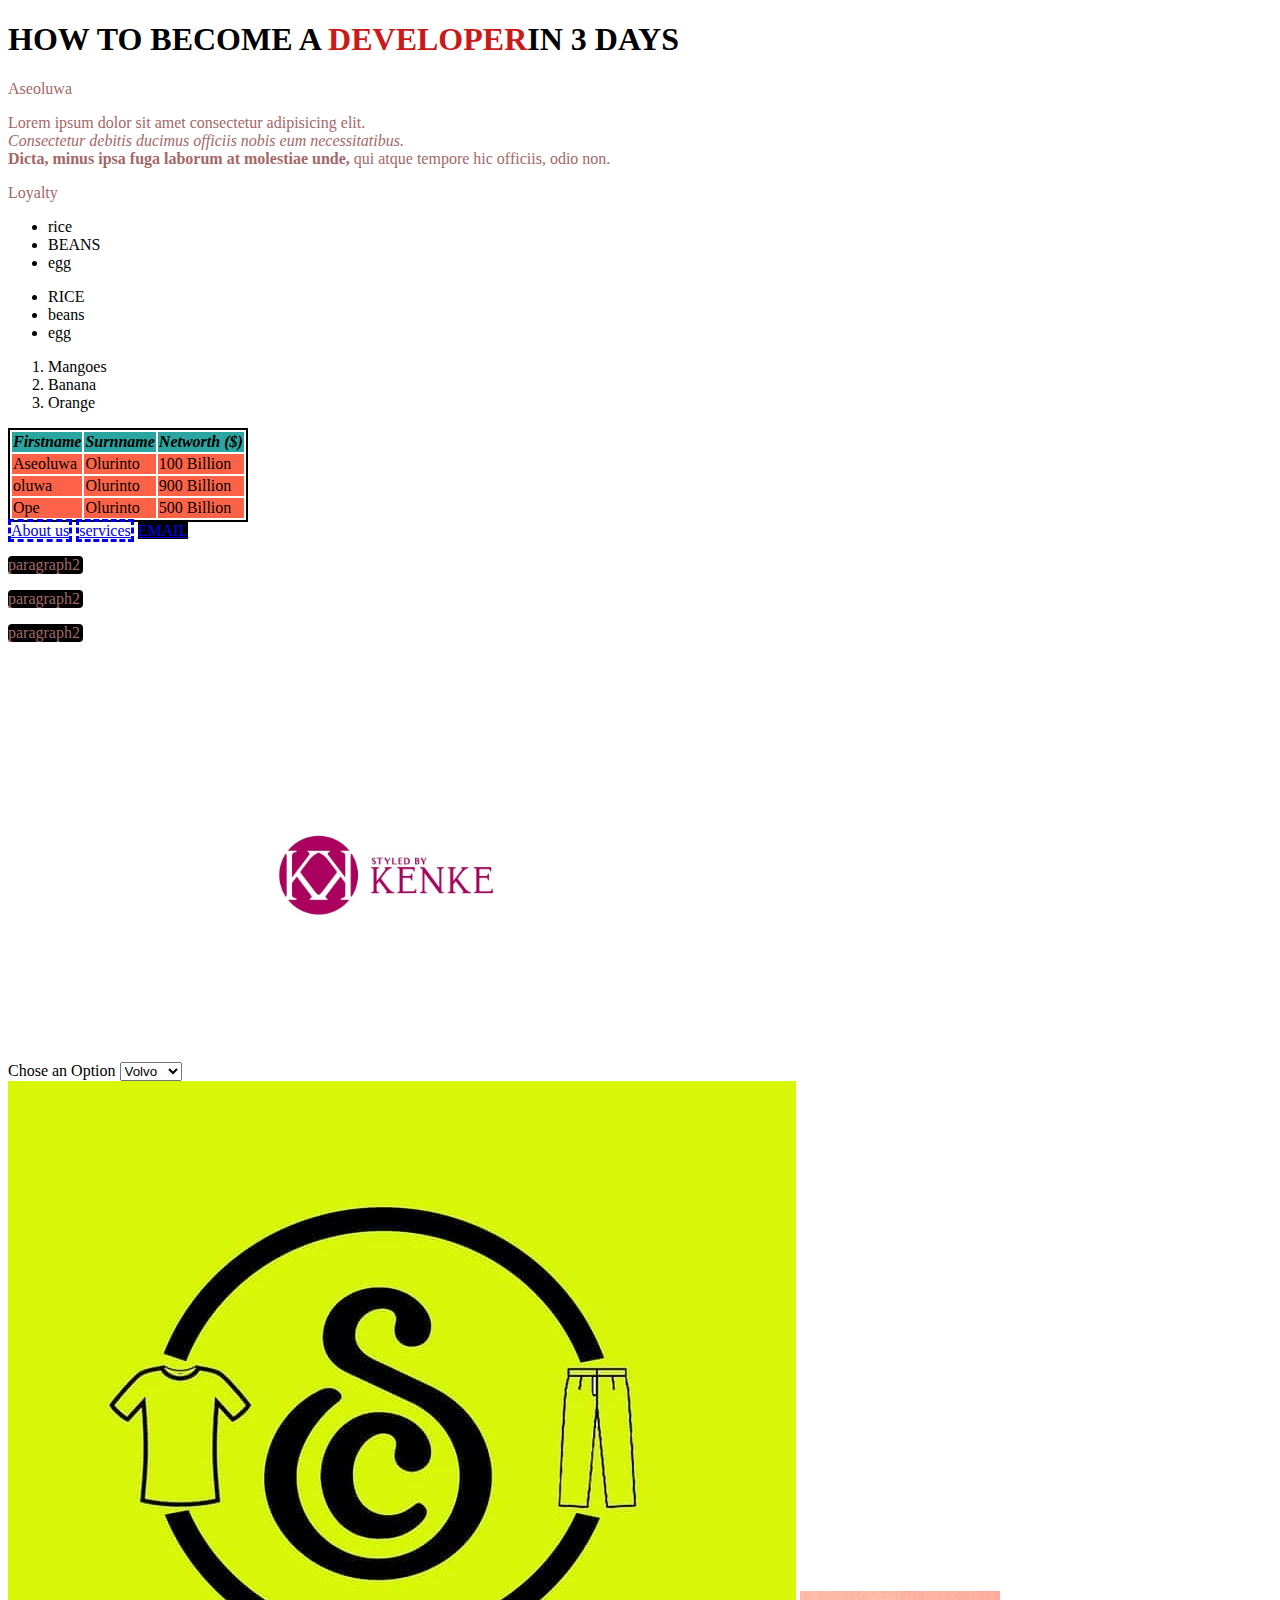
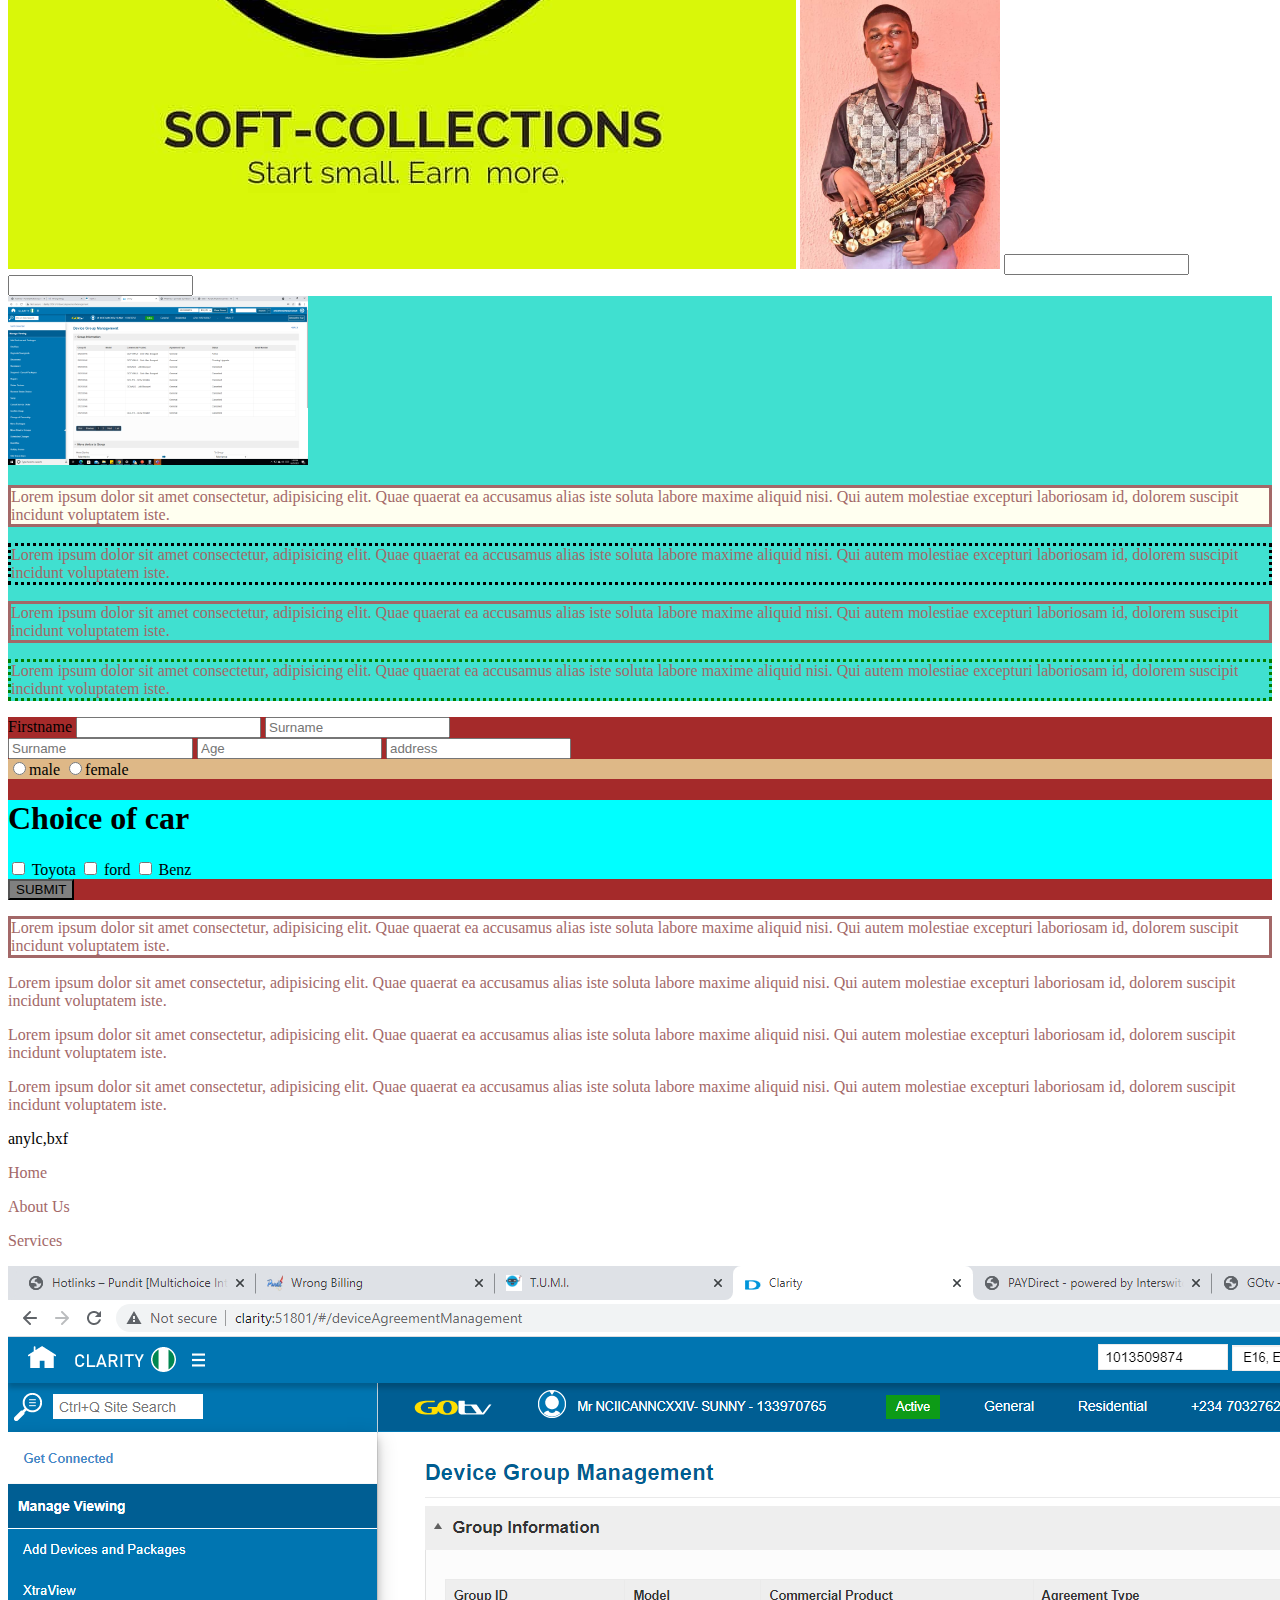
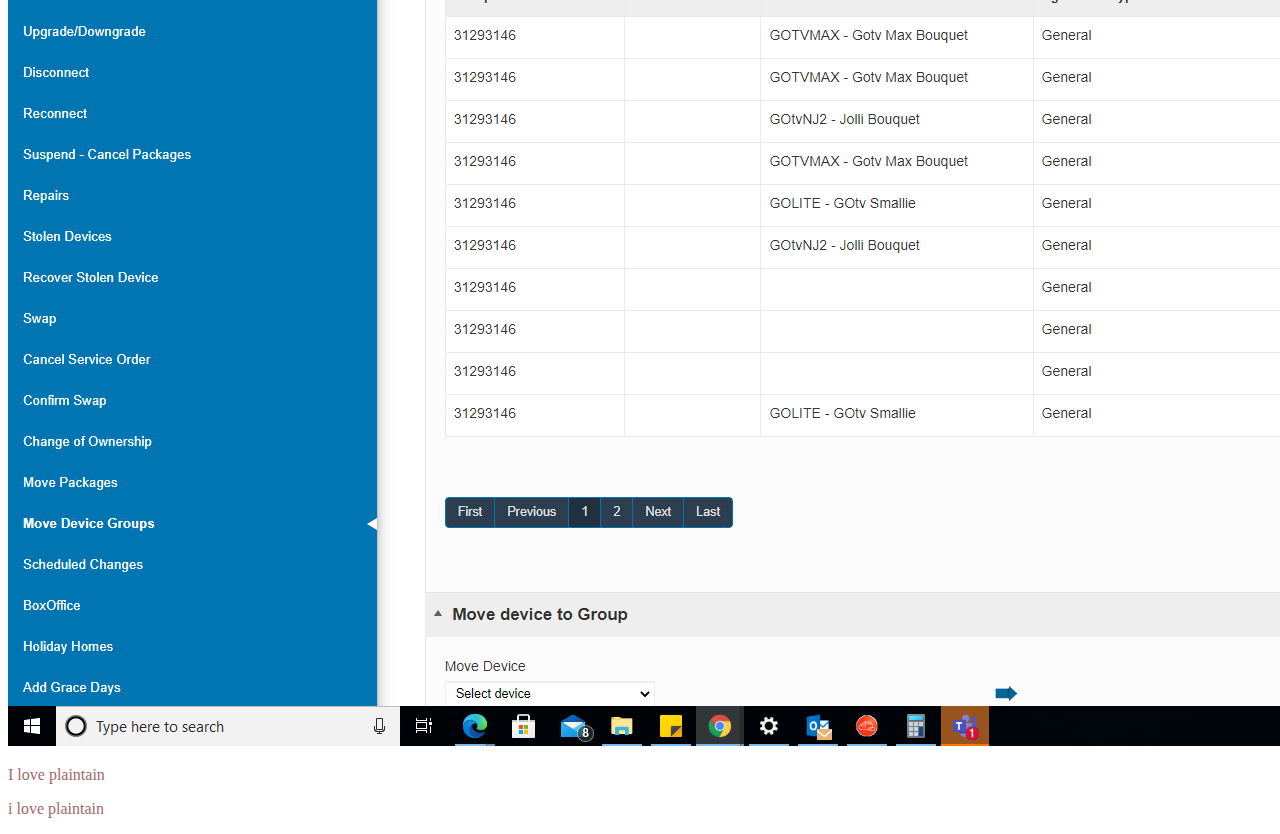
<file: index.html>
<!-- @format -->

<!DOCTYPE html>
<html lang="en">
  <head>
    <meta charset="UTF-8" />
    <meta http-equiv="X-UA-Compatible" content="IE=edge" />
    <meta name="viewport" content="width=device-width, initial-scale=1.0" />
    <link rel="stylesheet" href="index.css" />
    <title>Document</title>
    <!-- <style>
        span{color: rgb(202, 25, 25);}
        table{ border: 2px solid;}
        
        tr{background-color: tomato; border:  2px solid ;}
        th{background-color: rgb(42, 165, 159);}
    </style> -->
  </head>
  <body>
    <!-- header header header (to do this use ctrl+/) it's call commenting  -->
    <h1>HOW TO BECOME A <span>DEVELOPER</span>IN 3 DAYS</h1>
    <p title="He is the best at his work">Aseoluwa</p>
    <p>
      Lorem ipsum dolor sit amet consectetur adipisicing elit.<br />
      <i>Consectetur debitis ducimus officiis nobis eum necessitatibus.</i
      ><br />
      <b>Dicta, minus ipsa fuga laborum at molestiae unde,</b> qui atque tempore
      hic officiis, odio non.
    </p>
    <p title="Yes">Loyalty</p>

    <!-- (nested element) -->

    <ul>
      <li title="most recomended">rice</li>
      <li>BEANS</li>
      <li>egg</li>
    </ul>

    <ul>
      <li>RICE</li>
      <li>beans</li>
      <li>egg</li>
    </ul>

    <ol>
      <li>Mangoes</li>
      <li>Banana</li>
      <li>Orange</li>
    </ol>

    <!-- Tables (tr: rows and cells/ th: table header/ td: tabel data) -->
    <table>
      <tr>
        <th><i>Firstname</i></th>
        <th><em>Surnname</em></th>
        <th><i>Networth ($)</i></th>
      </tr>

      <tr>
        <td>Aseoluwa</td>
        <td>Olurinto</td>
        <td>100 Billion</td>
      </tr>

      <tr>
        <td>oluwa</td>
        <td>Olurinto</td>
        <td>900 Billion</td>
      </tr>

      <tr>
        <td>Ope</td>
        <td>Olurinto</td>
        <td>500 Billion</td>
      </tr>
    </table>

    <a class="pgi" href="./about.html">About us</a>
    <a class="pgi" href="./services.html">services</a>
    <a class="pdp" href="./email.html">EMAIL</a>

    <p class="pg">paragraph2</p>
    <p class="pg">paragraph2</p>
    <p class="pg">paragraph2</p>

    <br />
    <!-- how to do a drop down -->
    <label for="cars">Chose an Option</label>
    <select>
      <option>Volvo</option>
      <option>Toyota</option>
      <option>Ford</option>
    </select>
    <!-- drop down ends -->

    <!-- INLINE ELEMENT -->
    <img
      title="Kenke"
      src="./images/styled_by_kenke-20210901-0002.jpg"
      alt="kenke"
      width="400"
    />
    <img src="./images/soft_collections__-20210227-0001.jpg" 20% />
    <img src="./images/IMG-20210811-WA0032.jpg" alt="TOBI" width="200px" />

    <input type="number" />
    <input type="text" />

    <div class="inline2">
      <img src="./images/2021-06-29 (3).png" width="300px" />
      <p class="nice" id="buju">
        Lorem ipsum dolor sit amet consectetur, adipisicing elit. Quae quaerat
        ea accusamus alias iste soluta labore maxime aliquid nisi. Qui autem
        molestiae excepturi laboriosam id, dolorem suscipit incidunt voluptatem
        iste.
      </p>

      <p class="face">
        Lorem ipsum dolor sit amet consectetur, adipisicing elit. Quae quaerat
        ea accusamus alias iste soluta labore maxime aliquid nisi. Qui autem
        molestiae excepturi laboriosam id, dolorem suscipit incidunt voluptatem
        iste.
      </p>
      <p class="nice">
        Lorem ipsum dolor sit amet consectetur, adipisicing elit. Quae quaerat
        ea accusamus alias iste soluta labore maxime aliquid nisi. Qui autem
        molestiae excepturi laboriosam id, dolorem suscipit incidunt voluptatem
        iste.
      </p>
      <p class="peru">
        Lorem ipsum dolor sit amet consectetur, adipisicing elit. Quae quaerat
        ea accusamus alias iste soluta labore maxime aliquid nisi. Qui autem
        molestiae excepturi laboriosam id, dolorem suscipit incidunt voluptatem
        iste.
      </p>
    </div>

    <form action="inventory.html" style="background-color: brown">
      <label for="user">Firstname</label>
      <input type="text" name="Username" />
      <input type="text" name="Username" placeholder="Surname" /> <br />
      <input type="text" name="Username" placeholder="Surname" />
      <input type="number" name="" placeholder="Age" />

      <input type="text" name="location" placeholder="address" />
      <div style="background-color: burlywood">
        <input type="radio" name="gender" value="male" />male
        <input type="radio" name="gender" value="Female" />female
      </div>

      <div style="background-color: cyan">
        <h1>Choice of car</h1>
        <input type="checkbox" name="Vehical" value="Toyota" /> Toyota
        <input type="checkbox" name="Vehical" value="ford" /> ford
        <input type="checkbox" name="Vehical" value="Benz" /> Benz
      </div>

      <button style="background-color: grey">SUBMIT</button>
    </form>

    <p class="nice">
      Lorem ipsum dolor sit amet consectetur, adipisicing elit. Quae quaerat ea
      accusamus alias iste soluta labore maxime aliquid nisi. Qui autem
      molestiae excepturi laboriosam id, dolorem suscipit incidunt voluptatem
      iste.
    </p>
    <p>
      Lorem ipsum dolor sit amet consectetur, adipisicing elit. Quae quaerat ea
      accusamus alias iste soluta labore maxime aliquid nisi. Qui autem
      molestiae excepturi laboriosam id, dolorem suscipit incidunt voluptatem
      iste.
    </p>
    <p>
      Lorem ipsum dolor sit amet consectetur, adipisicing elit. Quae quaerat ea
      accusamus alias iste soluta labore maxime aliquid nisi. Qui autem
      molestiae excepturi laboriosam id, dolorem suscipit incidunt voluptatem
      iste.
    </p>
    <p>
      Lorem ipsum dolor sit amet consectetur, adipisicing elit. Quae quaerat ea
      accusamus alias iste soluta labore maxime aliquid nisi. Qui autem
      molestiae excepturi laboriosam id, dolorem suscipit incidunt voluptatem
      iste.
    </p>

    <div>anylc,bxf</div>

    <p>Home</p>
    <p>About Us</p>
    <p>Services</p>

    <div class="">
      <img class="" src="./images/2021-06-29 (3).png" alt="" />
    </div>
    <div class="container">
      <div class="fire">
        <p>I love plaintain</p>
      </div>
      <div class="fire">
        <p>i love plaintain</p>
      </div>
    </div>
  </body>
</html>
</file>
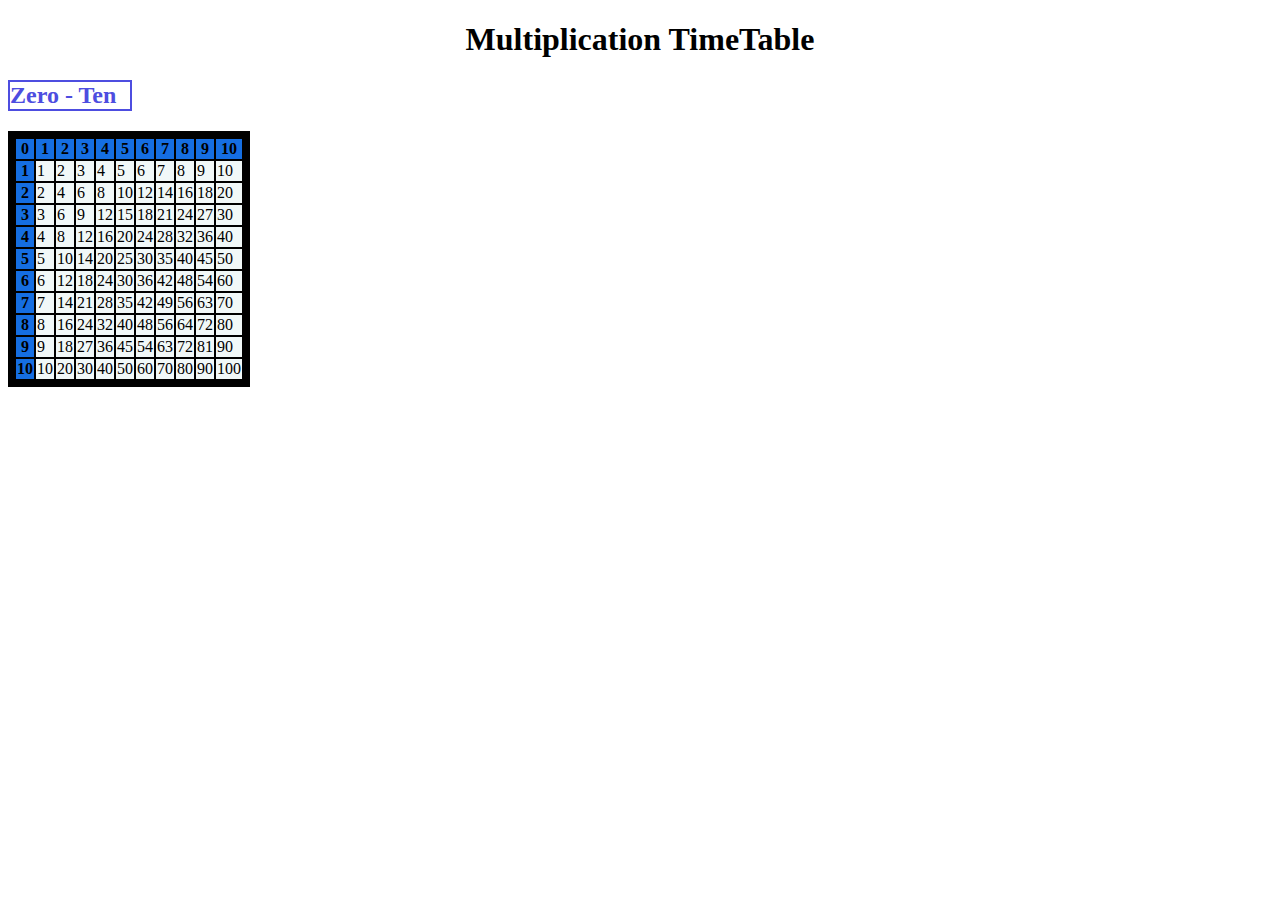
<file: Table/index.html>
<!DOCTYPE html>
<html lang="en">
<head>
    <meta charset="UTF-8">
    <meta http-equiv="X-UA-Compatible" content="IE=edge">
    <meta name="viewport" content="width=device-width, initial-scale=1.0">
    <title>Document</title>
    <style>
        table{background-color: rgb(0, 0, 0); border: 6px solid;}
        tr{background-color: rgb(241, 248, 248); border: 2px solid;}
        th{background-color: rgb(21, 110, 226);}
        h1{text-align: center;}
        h2{color: rgb(77, 77, 224);
            border: solid 2px; 
            width: 120px;
        }
    </style>
</head>
<body>
    <h1>Multiplication TimeTable</h1>
    <h2>Zero - Ten</h2>
    <table>
        <tr>
            <th>0</th>
            <th>1</th>
            <th>2</th>
            <th>3</th>
            <th>4</th>
            <th>5</th>
            <th>6</th>
            <th>7</th>
            <th>8</th>
            <th>9</th>
            <th>10</th>
        </tr>

        <tr>
            <th>1</th>
            <td>1</td>
            <td>2</td>
            <td>3</td>
            <td>4</td>
            <td>5</td>
            <td>6</td>
            <td>7</td>
            <td>8</td>
            <td>9</td>
            <td>10</td>
        </tr>
        <tr>
            <th>2</th>
            <td>2</td>
            <td>4</td>
            <td>6</td>
            <td>8</td>
            <td>10</td>
            <td>12</td>
            <td>14</td>
            <td>16</td>
            <td>18</td>
            <td>20</td>
        </tr>
        <tr>
            <th>3</th>
            <td>3</td>
            <td>6</td>
            <td>9</td>
            <td>12</td>
            <td>15</td>
            <td>18</td>
            <td>21</td>
            <td>24</td>
            <td>27</td>
            <td>30</td>
        </tr>
        <tr>
            <th>4</th>
            <td>4</td>
            <td>8</td>
            <td>12</td>
            <td>16</td>
            <td>20</td>
            <td>24</td>
            <td>28</td>
            <td>32</td>
            <td>36</td>
            <td>40</td>
        </tr>
        <tr>
            <th>5</th>
            <td>5</td>
            <td>10</td>
            <td>14</td>
            <td>20</td>
            <td>25</td>
            <td>30</td>
            <td>35</td>
            <td>40</td>
            <td>45</td>
            <td>50</td>
            
        </tr>
        <tr>
            <th>6</th>
            <td>6</td>
            <td>12</td>
            <td>18</td>
            <td>24</td>
            <td>30</td>
            <td>36</td>
            <td>42</td>
            <td>48</td>
            <td>54</td>
            <td>60</td>
        </tr>
        <tr>
            <th>7</th>
            <td>7</td>
            <td>14</td>
            <td>21</td>
            <td>28</td>
            <td>35</td>
            <td>42</td>
            <td>49</td>
            <td>56</td>
            <td>63</td>
            <td>70</td>
        </tr>
        <tr>
            <th>8</th>
            <td>8</td>
            <td>16</td>
            <td>24</td>
            <td>32</td>
            <td>40</td>
            <td>48</td>
            <td>56</td>
            <td>64</td>
            <td>72</td>
            <td>80</td>
        </tr>
        <tr>
            <th>9</th>
            <td>9</td>
            <td>18</td>
            <td>27</td>
            <td>36</td>
            <td>45</td>
            <td>54</td>
            <td>63</td>
            <td>72</td>
            <td>81</td>
            <td>90</td>
        </tr>
        <tr>
            <th>10</th>
            <td>10</td>
            <td>20</td>
            <td>30</td>
            <td>40</td>
            <td>50</td>
            <td>60</td>
            <td>70</td>
            <td>80</td>
            <td>90</td>
            <td>100</td>
        </tr>
    </table>
</body>
</html>
</file>
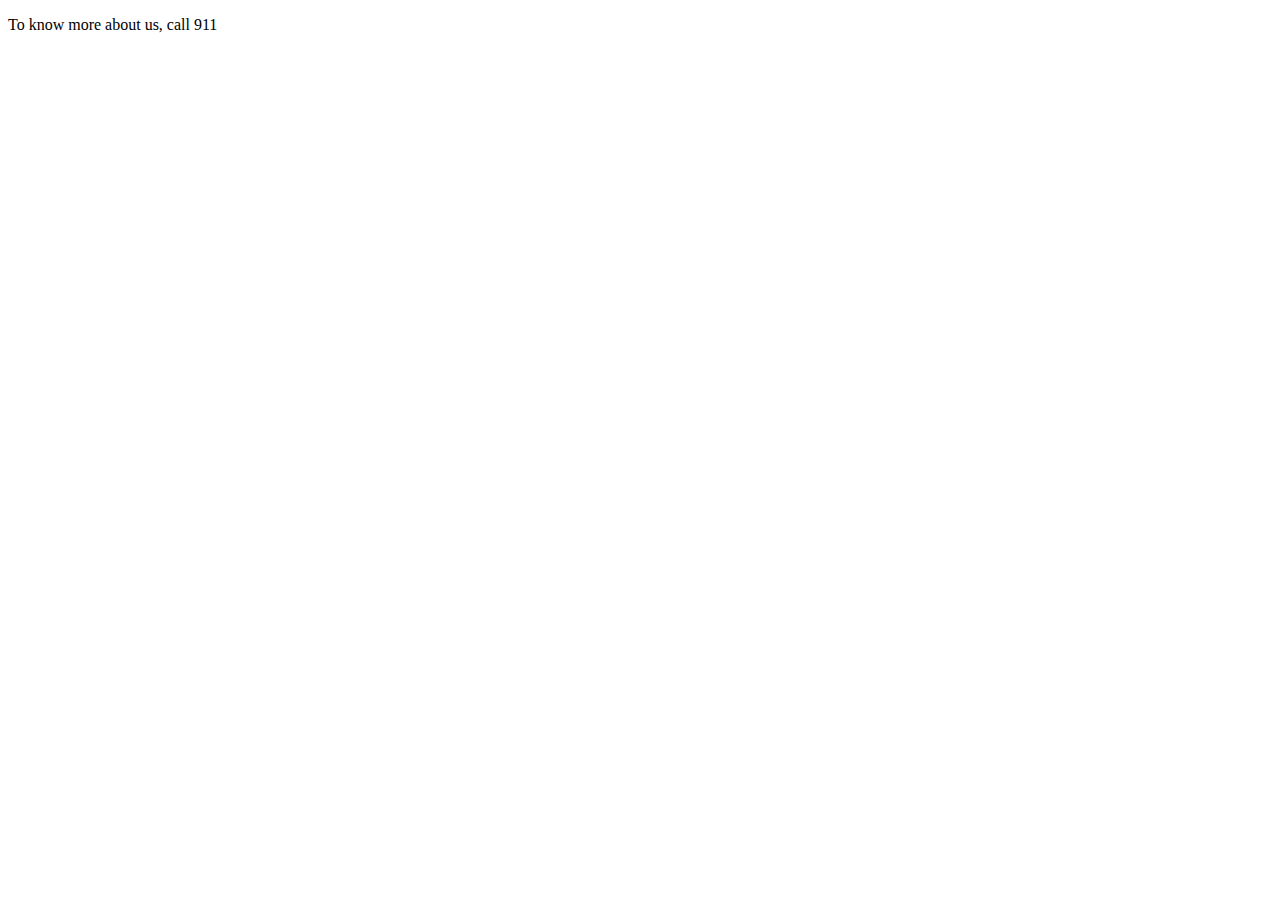
<file: about.html>
<!DOCTYPE html>
<html lang="en">
<head>
    <meta charset="UTF-8">
    <meta http-equiv="X-UA-Compatible" content="IE=edge">
    <meta name="viewport" content="width=device-width, initial-scale=1.0">
    <title>Document</title>
</head>
<body>
    <p>To know more about us, call 911</p>
</body>
</html>
</file>
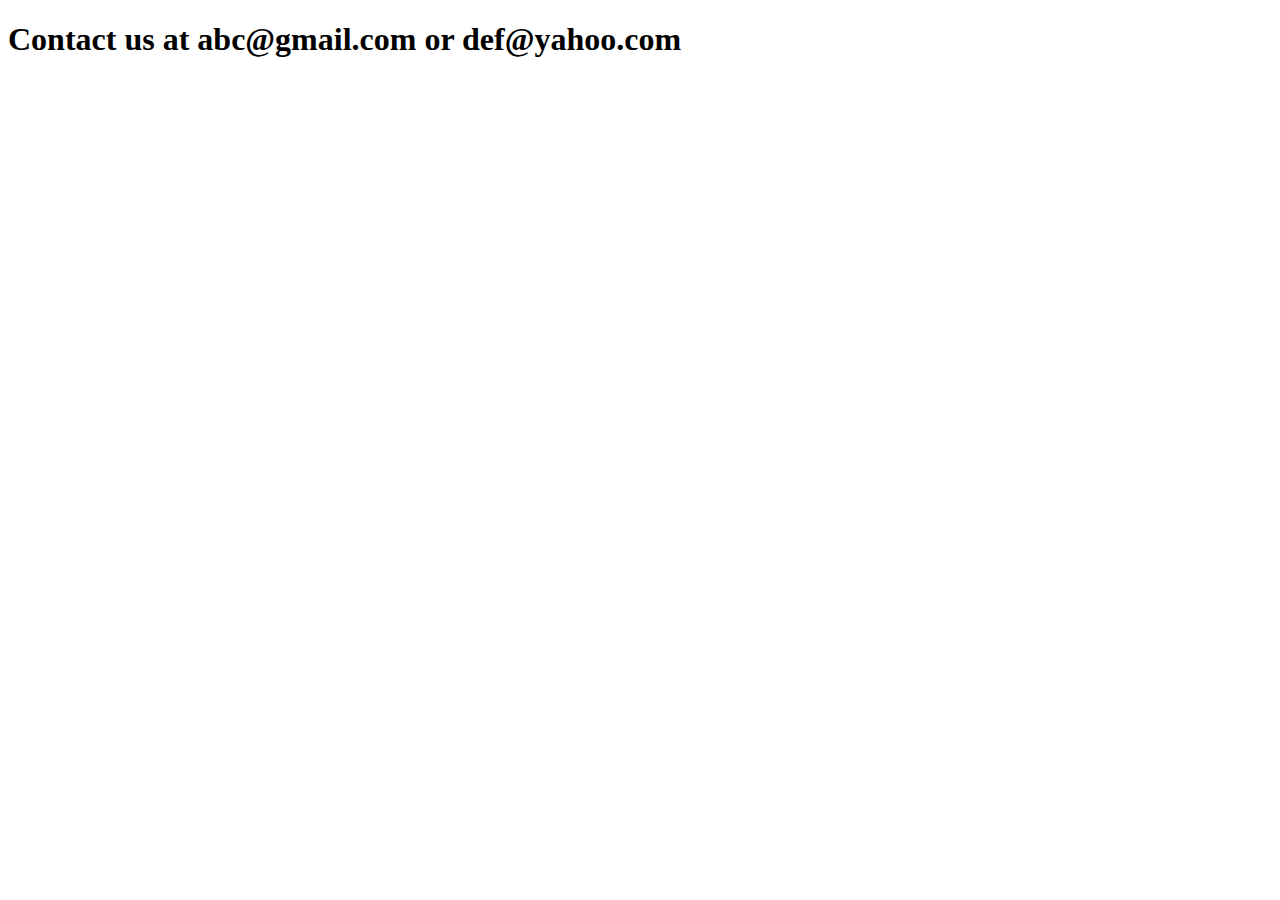
<file: email.html>
<!DOCTYPE html>
<html lang="en">
<head>
    <meta charset="UTF-8">
    <meta http-equiv="X-UA-Compatible" content="IE=edge">
    <meta name="viewport" content="width=device-width, initial-scale=1.0">
    <title>Document</title>
</head>
<body>
    <h1>Contact us at abc@gmail.com or def@yahoo.com</h1>
</body>
</html>
</file>
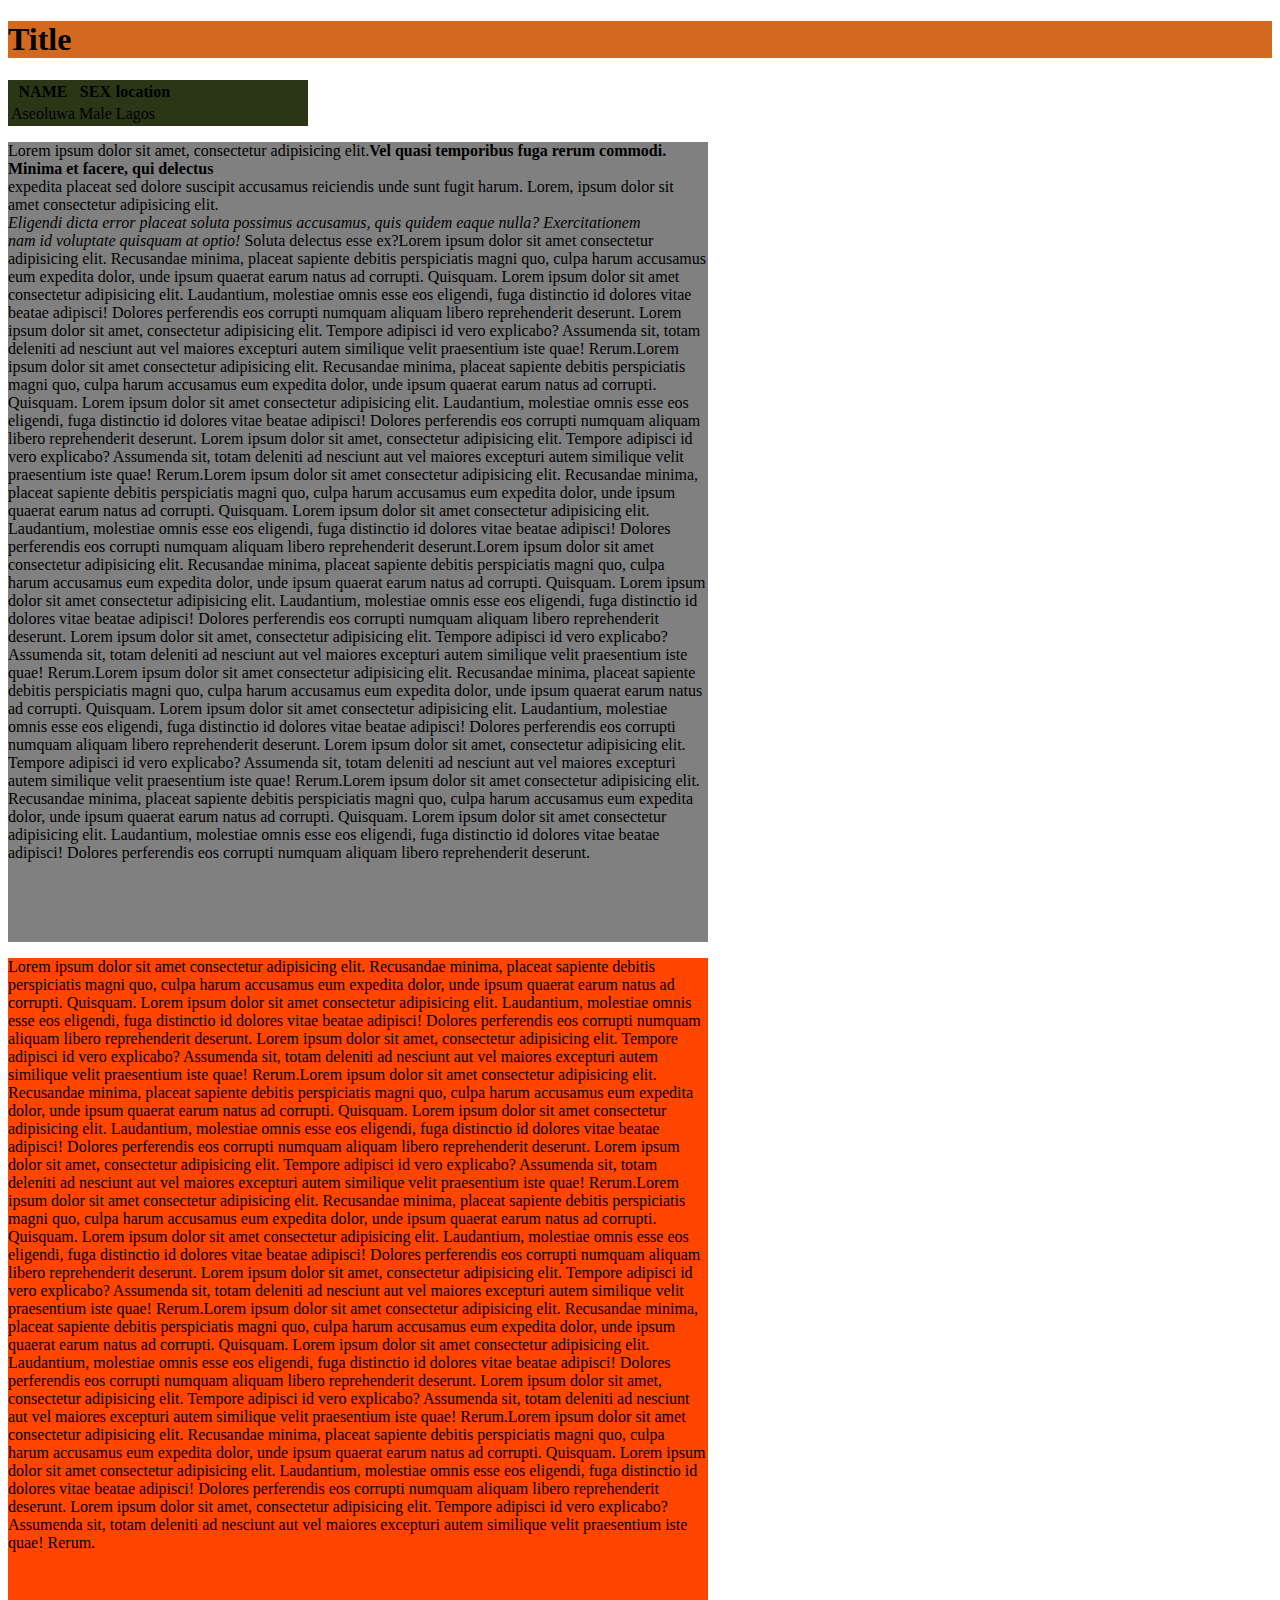
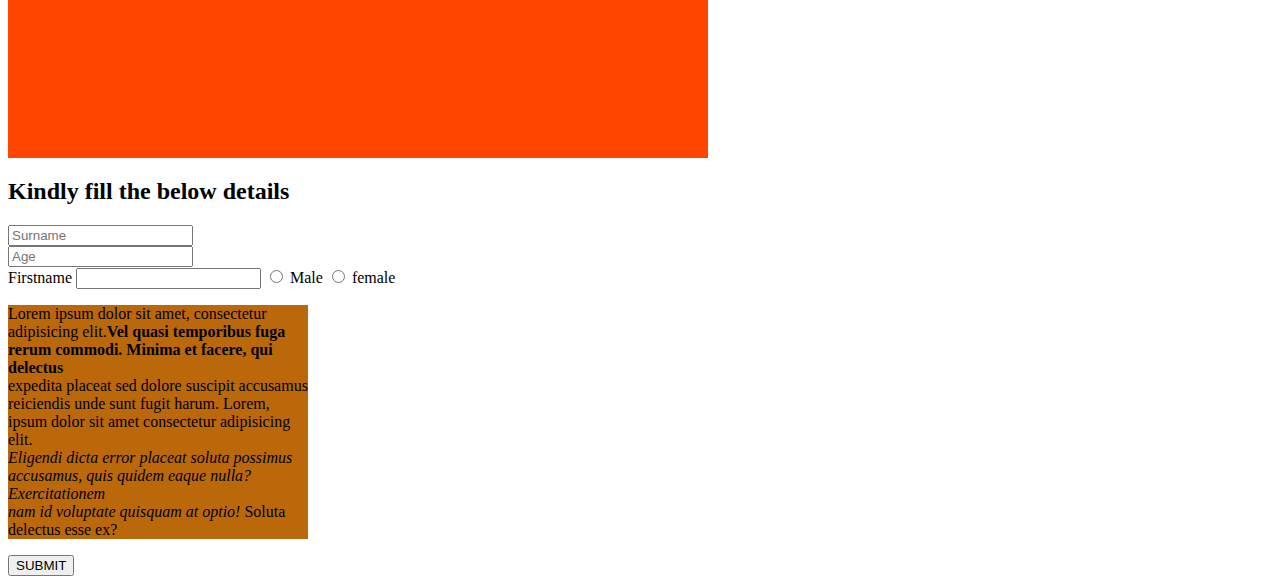
<file: inventory.html>
<!DOCTYPE html>
<html lang="en">
<head>
    <meta charset="UTF-8">
    <meta http-equiv="X-UA-Compatible" content="IE=edge">
    <meta name="viewport" content="width=device-width, initial-scale=1.0">
    <title>Document</title>
</head>
<body>
    <div style="background-color: chocolate;"> 
        <h1>Title</h1>
    </div>

    <div style="background-color: rgb(43, 54, 23);width: 300px;">
    <table>
        <tr>
            <th>NAME</th>
            <th>SEX</th>
            <th>location</th>
        </tr>

        <tr>
            <td>Aseoluwa</td>
            <td>Male</td>
            <td>Lagos</td>
        </tr>
    </table>

    </div>

    <div style="background-color: grey; width: 700px; height: 800px;" >
    <p>
        Lorem ipsum dolor sit amet, consectetur adipisicing elit.<b>Vel quasi temporibus fuga rerum commodi. Minima et facere, qui delectus </b><br> expedita placeat sed dolore suscipit accusamus reiciendis unde sunt fugit harum.
        Lorem, ipsum dolor sit amet consectetur adipisicing elit.<br> <i>Eligendi dicta error placeat soluta possimus accusamus, quis quidem eaque nulla? Exercitationem<br> nam id voluptate quisquam at optio!</i> Soluta delectus esse ex?Lorem ipsum dolor sit amet consectetur adipisicing elit. Recusandae minima, placeat sapiente debitis perspiciatis magni quo, culpa harum accusamus eum expedita dolor, unde ipsum quaerat earum natus ad corrupti. Quisquam.
        Lorem ipsum dolor sit amet consectetur adipisicing elit. Laudantium, molestiae omnis esse eos eligendi, fuga distinctio id dolores vitae beatae adipisci! Dolores perferendis eos corrupti numquam aliquam libero reprehenderit deserunt.
        Lorem ipsum dolor sit amet, consectetur adipisicing elit. Tempore adipisci id vero explicabo? Assumenda sit, totam deleniti ad nesciunt aut vel maiores excepturi autem similique velit praesentium iste quae! Rerum.Lorem ipsum dolor sit amet consectetur adipisicing elit. Recusandae minima, placeat sapiente debitis perspiciatis magni quo, culpa harum accusamus eum expedita dolor, unde ipsum quaerat earum natus ad corrupti. Quisquam.
        Lorem ipsum dolor sit amet consectetur adipisicing elit. Laudantium, molestiae omnis esse eos eligendi, fuga distinctio id dolores vitae beatae adipisci! Dolores perferendis eos corrupti numquam aliquam libero reprehenderit deserunt.
        Lorem ipsum dolor sit amet, consectetur adipisicing elit. Tempore adipisci id vero explicabo? Assumenda sit, totam deleniti ad nesciunt aut vel maiores excepturi autem similique velit praesentium iste quae! Rerum.Lorem ipsum dolor sit amet consectetur adipisicing elit. Recusandae minima, placeat sapiente debitis perspiciatis magni quo, culpa harum accusamus eum expedita dolor, unde ipsum quaerat earum natus ad corrupti. Quisquam.
        Lorem ipsum dolor sit amet consectetur adipisicing elit. Laudantium, molestiae omnis esse eos eligendi, fuga distinctio id dolores vitae beatae adipisci! Dolores perferendis eos corrupti numquam aliquam libero reprehenderit deserunt.Lorem ipsum dolor sit amet consectetur adipisicing elit. Recusandae minima, placeat sapiente debitis perspiciatis magni quo, culpa harum accusamus eum expedita dolor, unde ipsum quaerat earum natus ad corrupti. Quisquam.
        Lorem ipsum dolor sit amet consectetur adipisicing elit. Laudantium, molestiae omnis esse eos eligendi, fuga distinctio id dolores vitae beatae adipisci! Dolores perferendis eos corrupti numquam aliquam libero reprehenderit deserunt.
        Lorem ipsum dolor sit amet, consectetur adipisicing elit. Tempore adipisci id vero explicabo? Assumenda sit, totam deleniti ad nesciunt aut vel maiores excepturi autem similique velit praesentium iste quae! Rerum.Lorem ipsum dolor sit amet consectetur adipisicing elit. Recusandae minima, placeat sapiente debitis perspiciatis magni quo, culpa harum accusamus eum expedita dolor, unde ipsum quaerat earum natus ad corrupti. Quisquam.
        Lorem ipsum dolor sit amet consectetur adipisicing elit. Laudantium, molestiae omnis esse eos eligendi, fuga distinctio id dolores vitae beatae adipisci! Dolores perferendis eos corrupti numquam aliquam libero reprehenderit deserunt.
        Lorem ipsum dolor sit amet, consectetur adipisicing elit. Tempore adipisci id vero explicabo? Assumenda sit, totam deleniti ad nesciunt aut vel maiores excepturi autem similique velit praesentium iste quae! Rerum.Lorem ipsum dolor sit amet consectetur adipisicing elit. Recusandae minima, placeat sapiente debitis perspiciatis magni quo, culpa harum accusamus eum expedita dolor, unde ipsum quaerat earum natus ad corrupti. Quisquam.
        Lorem ipsum dolor sit amet consectetur adipisicing elit. Laudantium, molestiae omnis esse eos eligendi, fuga distinctio id dolores vitae beatae adipisci! Dolores perferendis eos corrupti numquam aliquam libero reprehenderit deserunt.
    </p>
    
    </div>

    <div style="background-color: orangered;width: 700px; height: 800px;">
        <p>
            Lorem ipsum dolor sit amet consectetur adipisicing elit. Recusandae minima, placeat sapiente debitis perspiciatis magni quo, culpa harum accusamus eum expedita dolor, unde ipsum quaerat earum natus ad corrupti. Quisquam.
            Lorem ipsum dolor sit amet consectetur adipisicing elit. Laudantium, molestiae omnis esse eos eligendi, fuga distinctio id dolores vitae beatae adipisci! Dolores perferendis eos corrupti numquam aliquam libero reprehenderit deserunt.
            Lorem ipsum dolor sit amet, consectetur adipisicing elit. Tempore adipisci id vero explicabo? Assumenda sit, totam deleniti ad nesciunt aut vel maiores excepturi autem similique velit praesentium iste quae! Rerum.Lorem ipsum dolor sit amet consectetur adipisicing elit. Recusandae minima, placeat sapiente debitis perspiciatis magni quo, culpa harum accusamus eum expedita dolor, unde ipsum quaerat earum natus ad corrupti. Quisquam.
            Lorem ipsum dolor sit amet consectetur adipisicing elit. Laudantium, molestiae omnis esse eos eligendi, fuga distinctio id dolores vitae beatae adipisci! Dolores perferendis eos corrupti numquam aliquam libero reprehenderit deserunt.
            Lorem ipsum dolor sit amet, consectetur adipisicing elit. Tempore adipisci id vero explicabo? Assumenda sit, totam deleniti ad nesciunt aut vel maiores excepturi autem similique velit praesentium iste quae! Rerum.Lorem ipsum dolor sit amet consectetur adipisicing elit. Recusandae minima, placeat sapiente debitis perspiciatis magni quo, culpa harum accusamus eum expedita dolor, unde ipsum quaerat earum natus ad corrupti. Quisquam.
            Lorem ipsum dolor sit amet consectetur adipisicing elit. Laudantium, molestiae omnis esse eos eligendi, fuga distinctio id dolores vitae beatae adipisci! Dolores perferendis eos corrupti numquam aliquam libero reprehenderit deserunt.
            Lorem ipsum dolor sit amet, consectetur adipisicing elit. Tempore adipisci id vero explicabo? Assumenda sit, totam deleniti ad nesciunt aut vel maiores excepturi autem similique velit praesentium iste quae! Rerum.Lorem ipsum dolor sit amet consectetur adipisicing elit. Recusandae minima, placeat sapiente debitis perspiciatis magni quo, culpa harum accusamus eum expedita dolor, unde ipsum quaerat earum natus ad corrupti. Quisquam.
            Lorem ipsum dolor sit amet consectetur adipisicing elit. Laudantium, molestiae omnis esse eos eligendi, fuga distinctio id dolores vitae beatae adipisci! Dolores perferendis eos corrupti numquam aliquam libero reprehenderit deserunt.
            Lorem ipsum dolor sit amet, consectetur adipisicing elit. Tempore adipisci id vero explicabo? Assumenda sit, totam deleniti ad nesciunt aut vel maiores excepturi autem similique velit praesentium iste quae! Rerum.Lorem ipsum dolor sit amet consectetur adipisicing elit. Recusandae minima, placeat sapiente debitis perspiciatis magni quo, culpa harum accusamus eum expedita dolor, unde ipsum quaerat earum natus ad corrupti. Quisquam.
            Lorem ipsum dolor sit amet consectetur adipisicing elit. Laudantium, molestiae omnis esse eos eligendi, fuga distinctio id dolores vitae beatae adipisci! Dolores perferendis eos corrupti numquam aliquam libero reprehenderit deserunt.
            Lorem ipsum dolor sit amet, consectetur adipisicing elit. Tempore adipisci id vero explicabo? Assumenda sit, totam deleniti ad nesciunt aut vel maiores excepturi autem similique velit praesentium iste quae! Rerum.
        </p>
    </div>

    <div>
        <h2>Kindly fill the below details</h2>

        <input type="text" name="Surname" placeholder="Surname"><br>
        <input type="number" name="Age" placeholder="Age"><br>
    
        <label for="user"> Firstname</label>
        <input type="text" name="Firstname">
        <input type="radio" name="gender" value="Male"> Male
        <input type="radio" name="gender" value="Female"> female
    </div>

    <div style="background-color: rgb(187, 104, 10); width: 300px;">
        <p>
            Lorem ipsum dolor sit amet, consectetur adipisicing elit.<b>Vel quasi temporibus fuga rerum commodi. Minima et facere, qui delectus </b><br> expedita placeat sed dolore suscipit accusamus reiciendis unde sunt fugit harum.
            Lorem, ipsum dolor sit amet consectetur adipisicing elit.<br> <i>Eligendi dicta error placeat soluta possimus accusamus, quis quidem eaque nulla? Exercitationem<br> nam id voluptate quisquam at optio!</i> Soluta delectus esse ex?
        </p>
    </div>

    <button>SUBMIT</button>
    
</body>
</html>
</file>
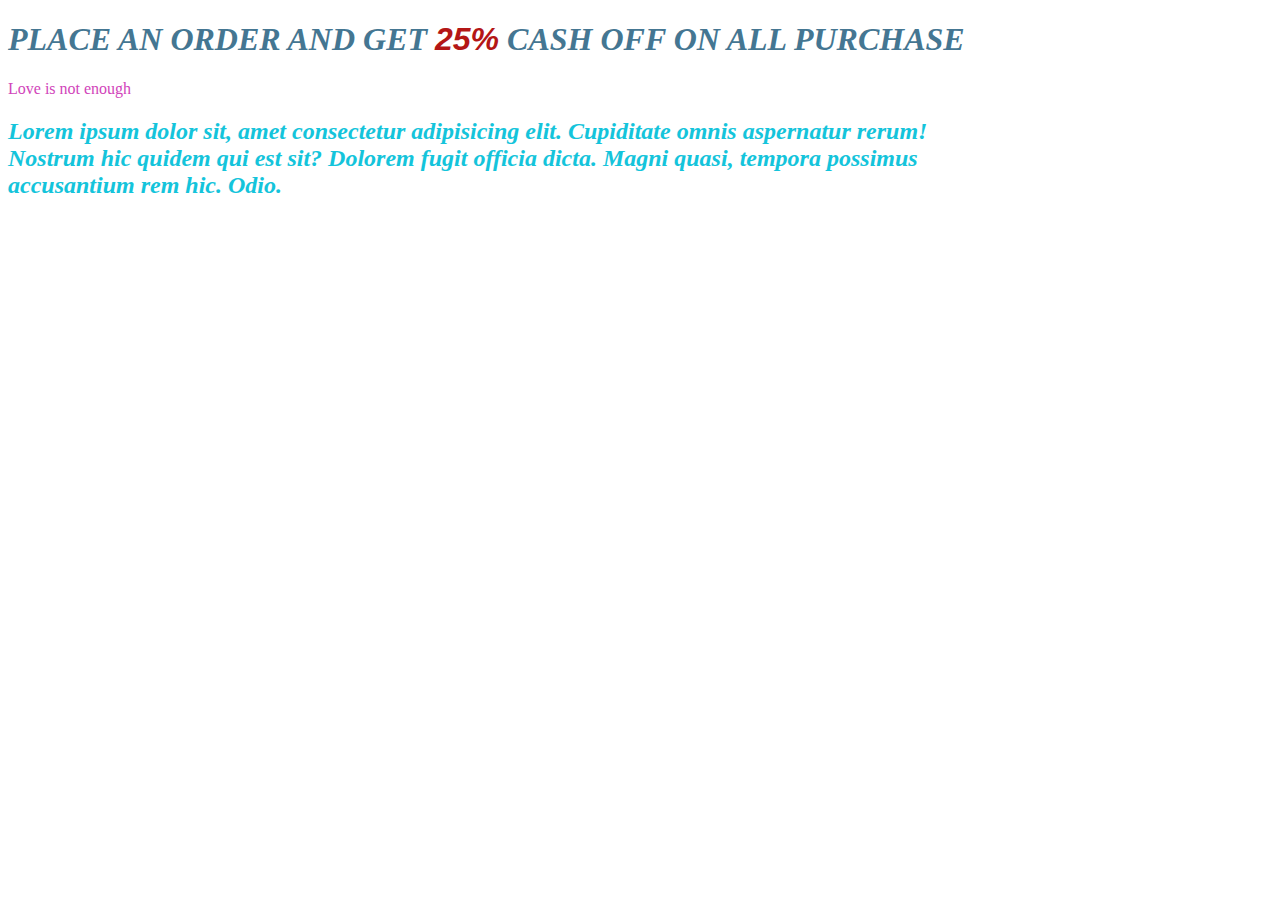
<file: order.html>
<!DOCTYPE html>
<html lang="en">
<head>
    <meta charset="UTF-8">
    <meta http-equiv="X-UA-Compatible" content="IE=edge">
    <meta name="viewport" content="width=device-width, initial-scale=1.0">
    <title>Document</title>
    <style>
        span{color: rgb(180, 22, 22);
            font-size: xx-large;
            font-family: 'Franklin Gothic Medium', 'Arial Narrow', Arial, sans-serif;
            font-style: italic;
        }
        h1{
            color: rgb(68, 118, 146);
            font-style: oblique;
        }
        p{
            color: rgb(209, 68, 186);
        }
        div{
            font-style: oblique;
            color: rgb(20, 196, 219);
        }
    </style>
</head>
<body>
    <!-- how to span -->
    <!-- <h1> PLACE AN ORDER AND GET <span style="color: rgb(43, 160, 196); width: 50%;">25% CASH</span> OFF ON ALL PURCHASE</h1> -->
    <h1>PLACE AN ORDER AND GET <span>25%</span> CASH OFF ON ALL PURCHASE</h1>
    <p>Love is not enough</p>
    <div>
    <h2>Lorem ipsum dolor sit, amet consectetur adipisicing elit. Cupiditate omnis aspernatur rerum!<br> 
        Nostrum hic quidem qui est sit? Dolorem fugit officia dicta. Magni quasi, tempora possimus <br>
        accusantium rem hic. Odio.<br>
    </h2>
</div>
</body>
</html>
</file>
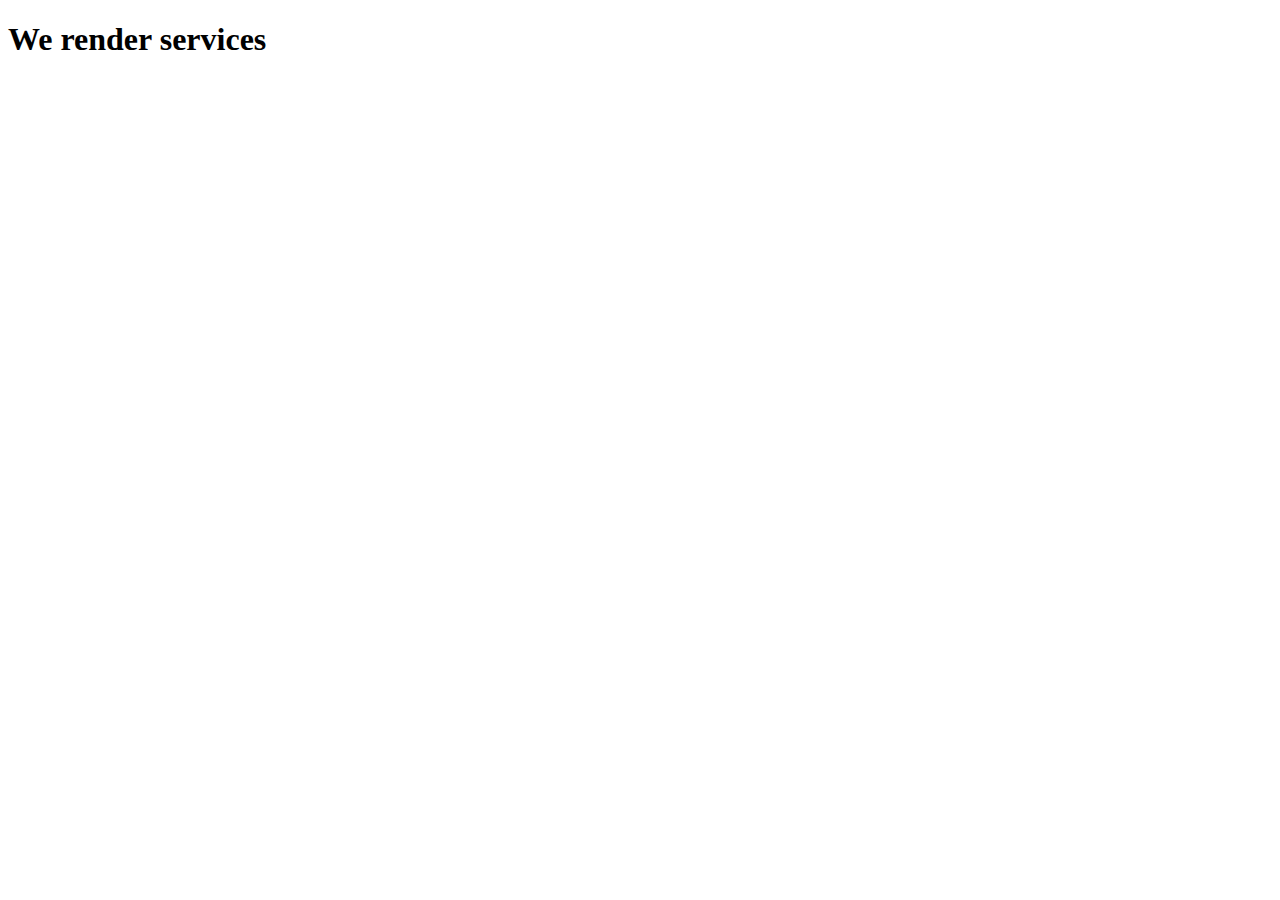
<file: services.html>
<!DOCTYPE html>
<html lang="en">
<head>
    <meta charset="UTF-8">
    <meta http-equiv="X-UA-Compatible" content="IE=edge">
    <meta name="viewport" content="width=device-width, initial-scale=1.0">
    <title>Document</title>
</head>
<body>
    <h1>We render services </h1>
</body>
</html>
</file>
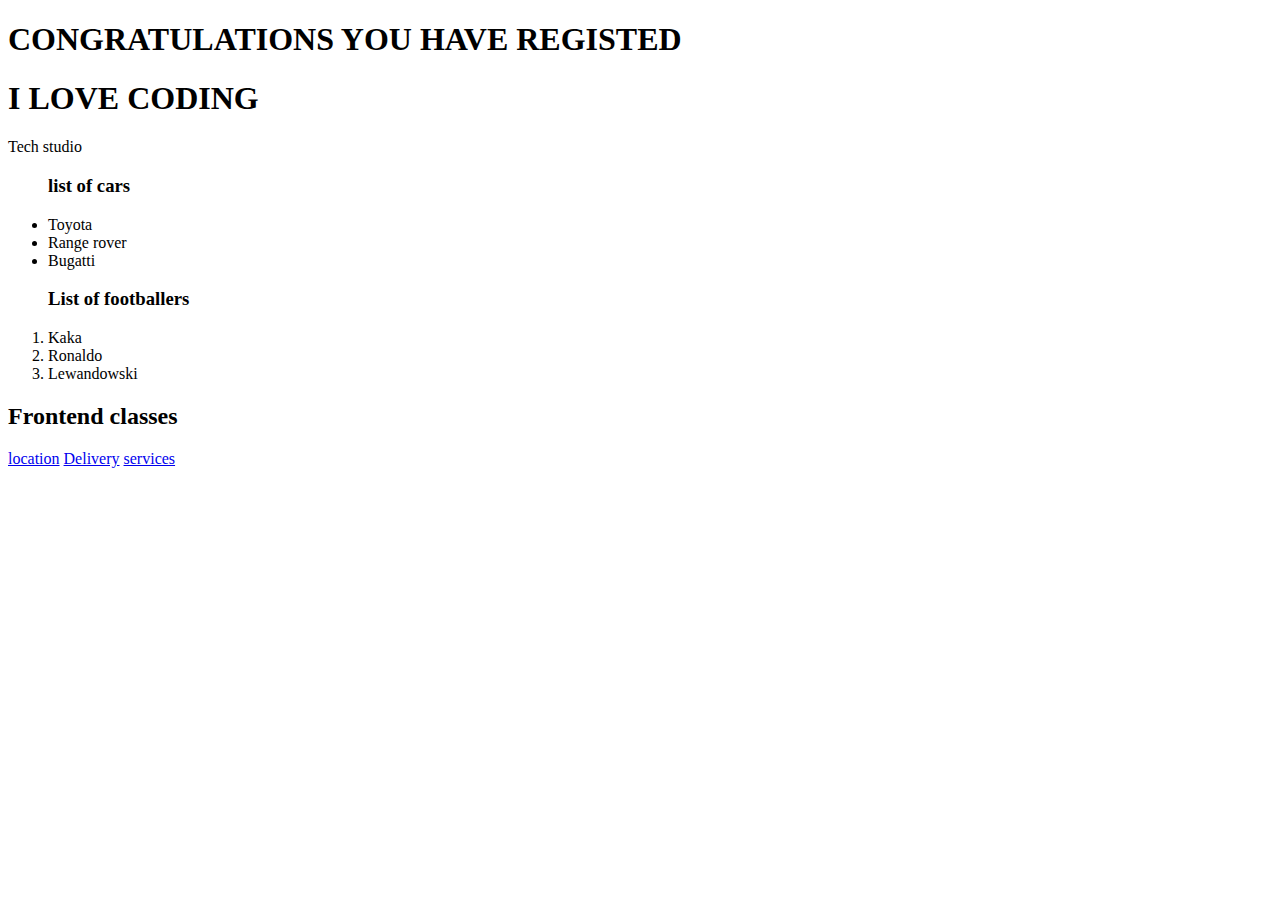
<file: Classwork/Classwork.html>
<!DOCTYPE html>
<html lang="en">
<head>
    <meta charset="UTF-8">
    <meta http-equiv="X-UA-Compatible" content="IE=edge">
    <meta name="viewport" content="width=device-width, initial-scale=1.0">
    <title>Document</title>
</head>
<body>
    <h1>CONGRATULATIONS YOU HAVE REGISTED </h1>
    <h1>I LOVE CODING</h1>
    <P>Tech studio</P>

    
    <ul>
        <h3>list of cars</h3>
        <li>Toyota</li>
        <li>Range rover</li>
        <li>Bugatti</li>
    </ul>
    
    
    <ol>
        <h3>List of footballers</h3>
        <li>Kaka</li>
        <li>Ronaldo</li>
        <li>Lewandowski</li>
    </ol>
    
    <h2>Frontend classes</h2>

    <a href="./location.html">location</a>
    <a href="./Delivery.html">Delivery</a>
    <a href="./Services.html">services</a>
    



</body>
</html>
</file>
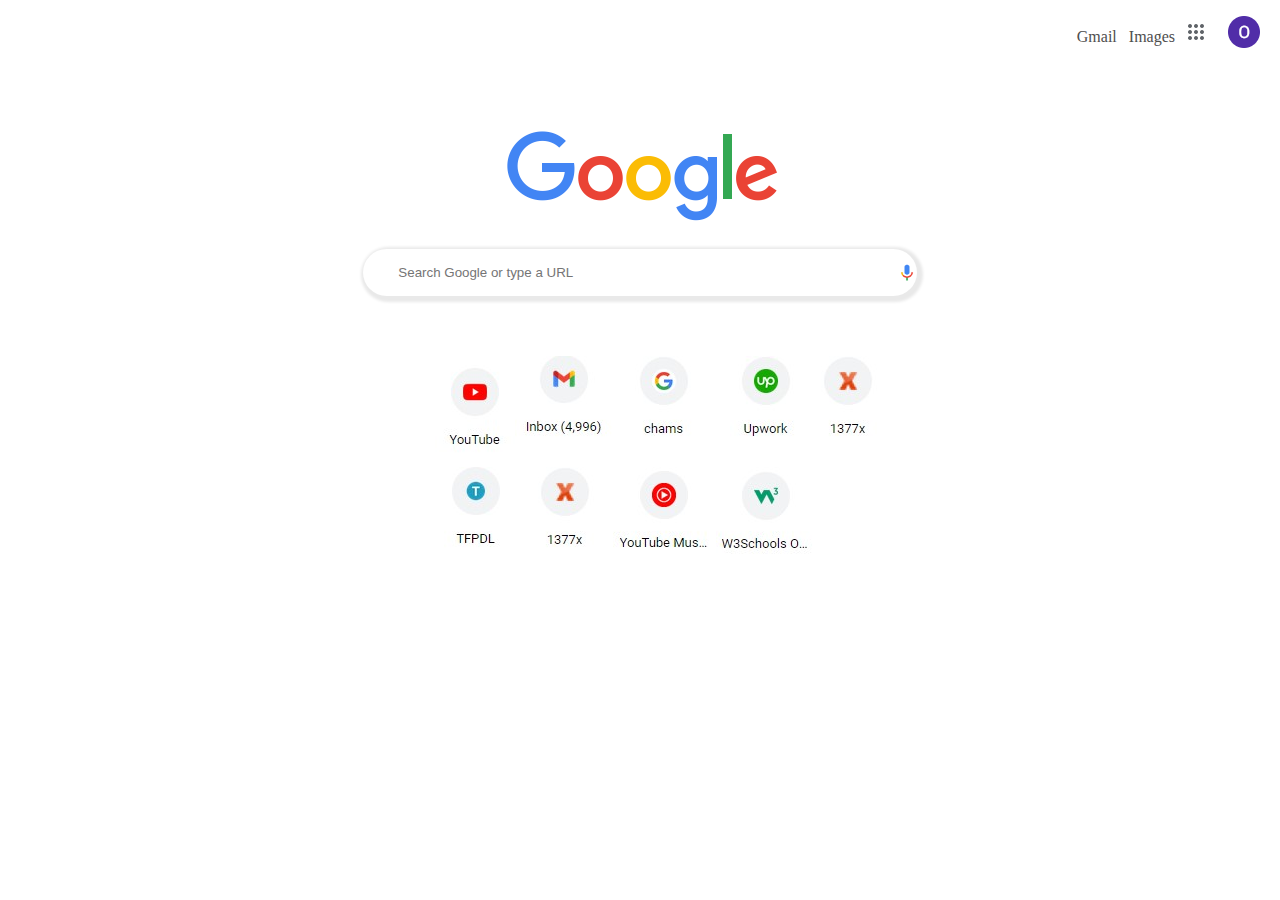
<file: Classwork/google.html>
<!DOCTYPE html>
<html lang="en">
<head>
    <meta charset="UTF-8">
    <meta http-equiv="X-UA-Compatible" content="IE=edge">
    <meta name="viewport" content="width=device-width, initial-scale=1.0">
    <link rel="stylesheet" href="./google.css">
    <title>Document</title>
</head>
<body>
<div class="div0">
    <div class="link1">
        <a href="./location.html">Gmail</a> &nbsp;
        <a href="./Classwork.html">Images</a>
    </div>
    <div>
        <img id="glogin" src="./image/google.png">
    </div>
</div>
<div class="div02">
    <img src="./image/google icon.png">
</div>
<div class="div01">
    <input type="text" name="Search" placeholder="         Search Google or type a URL">
</div>
<div class="div03">
    <!-- <div>
        <img src="./image/YOUTUBE.jpg" alt="">
        <img src="./image/Google icon.jpg">
        <img src="./image/charms.jpg" alt="">
        <img src="./image/upwork.jpg">
        <img src="./image/1377x.jpg">
    </div>
    <div class="div4">
        <img src="./image/TFPDL.jpg">
        <img src="./image/1377x.jpg">
        <img src="./image/Youtube music.jpg" alt="">
        <img src="./image/W3 school.jpg" alt="">
    </div> -->
    <div class="container">
        <div class="div1"><img src="./image/YOUTUBE.jpg" alt=""> </div>
        <div class="div2"><img src="./image/Google icon.jpg" alt=""> </div>
        <div class="div3"><img src="./image/charms.jpg" alt=""> </div>
        <div class="div4"><img src="./image/upwork.jpg" alt=""> </div>
        <div class="div5"><img src="./image/1377x.jpg" alt=""> </div>
        <div class="div6"><img src="./image/TFPDL.jpg" alt=""> </div>
        <div class="div7"><img src="./image/1377x.jpg" alt=""> </div>
        <div class="div8"><img src="./image/Youtube music.jpg" alt=""> </div>
        <div class="div9"><img src="./image/W3 school.jpg" alt=""> </div>
    </div>
</div>
</body>
</html>
</file>
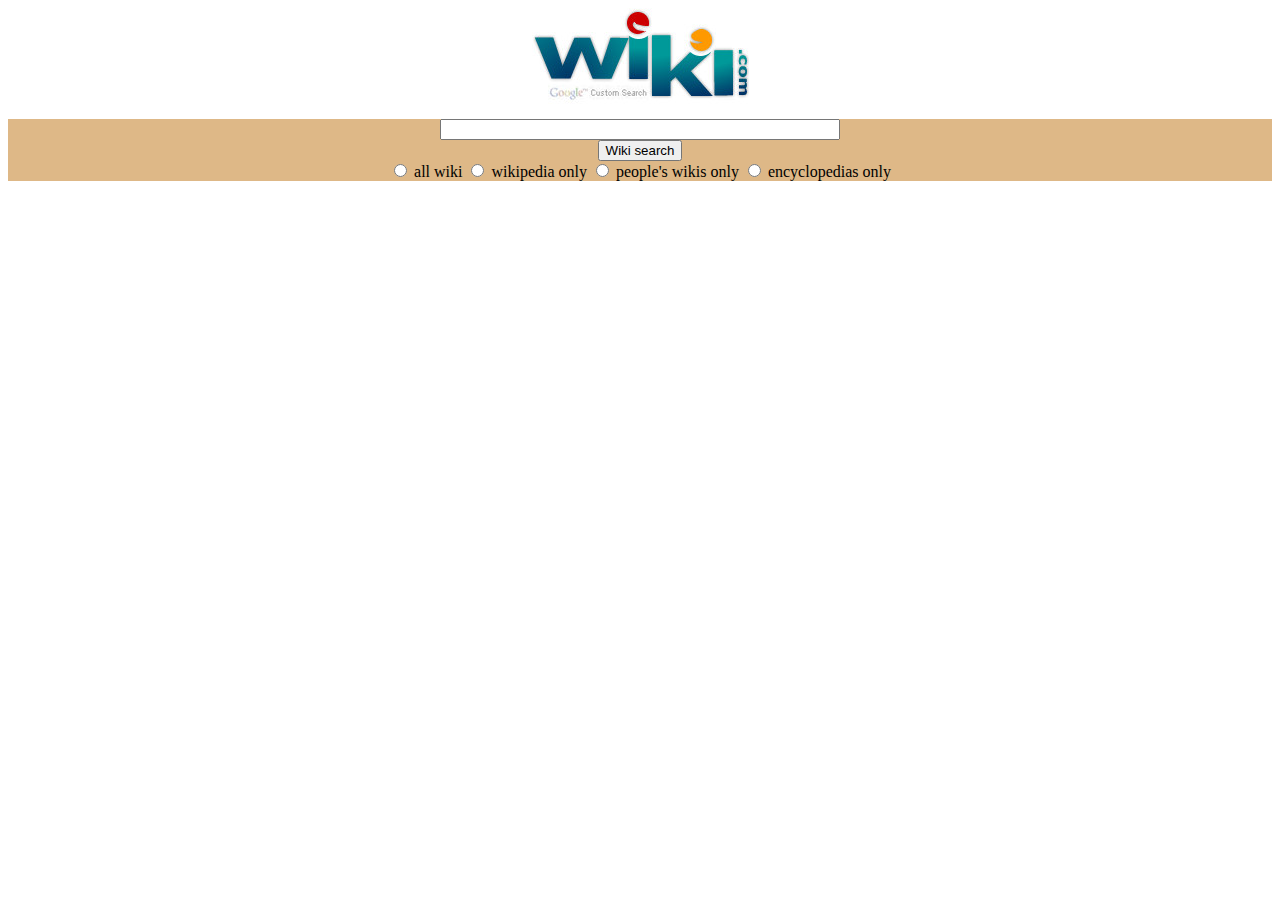
<file: Classwork/wiki.html>
<!DOCTYPE html>
<html lang="en">
<head>
    <meta charset="UTF-8">
    <meta http-equiv="X-UA-Compatible" content="IE=edge">
    <meta name="viewport" content="width=device-width, initial-scale=1.0">
    <link rel="stylesheet" href="./wiki.css">
    <title>Document</title>
</head>
<body>
    <div style="text-align: center;">
    <img src="./image/wikilogo.jpg" alt="wiki logo" class="center">
    </div>
<form class="peru">
    <div style="text-align: center;">
        <input type="search" name="search"
        style="width: 400px;"><br>
        <button>Wiki search</button>
    </div>
    <div style="text-align: center;">
        <input type="radio" name="all wiki" > all wiki
        <input type="radio" name="wikipedia only"> wikipedia only
        <input type="radio" name="people's wikis only"> people's wikis only
        <input type="radio" name="encyclopedias only"> encyclopedias only
    </div>

</form>   
</body>
</html>
</file>
<file: index.css>
span{color: rgb(202, 25, 25);}
table{ border: 2px solid;}

tr{background-color: tomato; border:  2px solid ;}
th{background-color: rgb(42, 165, 159);}
p{ color: rgb(163, 104, 104);}
.nice{
    border-style: solid;
}
.face{
    border: dotted black;
}
.peru{
    border: dotted green;
}
#buju{
    background-color: ivory;
}
.inline2{
    background-color: turquoise;
}
.pgi{
    border-style: dashed;
}
.pdp{
    background-color: rgb(0, 0, 0);
}
.pg{
    background-color: black;
    width: 75px;
    border-radius: 4px;
    /* display: inline; */
    
}
</file>
<file: Classwork/google.css>
input{
    background-image: url(./image/pngwing.com.png);
    background-size: 20px;
    background-repeat: no-repeat;
    background-position: right;
    border-radius: 30pt; 
    border-color: rgb(230, 220, 220);
    text-size-adjust: 20px;
    height: 45px;
    width: 550px;
    margin-top: 10px;
    border: 0px solid;
    box-shadow: 2px 2px 3px 4px rgb(233, 233, 233);
}
.link1{
    text-align: right;
    margin-top: 20px;
}
a{
    text-decoration: none;
    color:rgb(78, 78, 78);
}
#glogin{
    padding: 5px;
    
}
.div0{
    display: flex;
    justify-content: right;
}
.div01{
    text-align: center;
} 
.div0 :hover{ 
    color: gold;
    
}
.div02{
    text-align: center;
    margin-top: 50px;
}
.div03{
    text-align: center;
    padding-top: 10px;
    
}
.container{
    display: grid;
    grid-template-columns: 1fr 1fr 1fr  1fr 1fr;
    justify-content: center;
    padding-left: 650px;
    padding-right: 650px;
    margin-top: 50px;
}
.div1{
    padding-bottom: 10px;
}
</file>
<file: Classwork/wiki.css>
.peru{
    background-color: burlywood;
}
</file>
